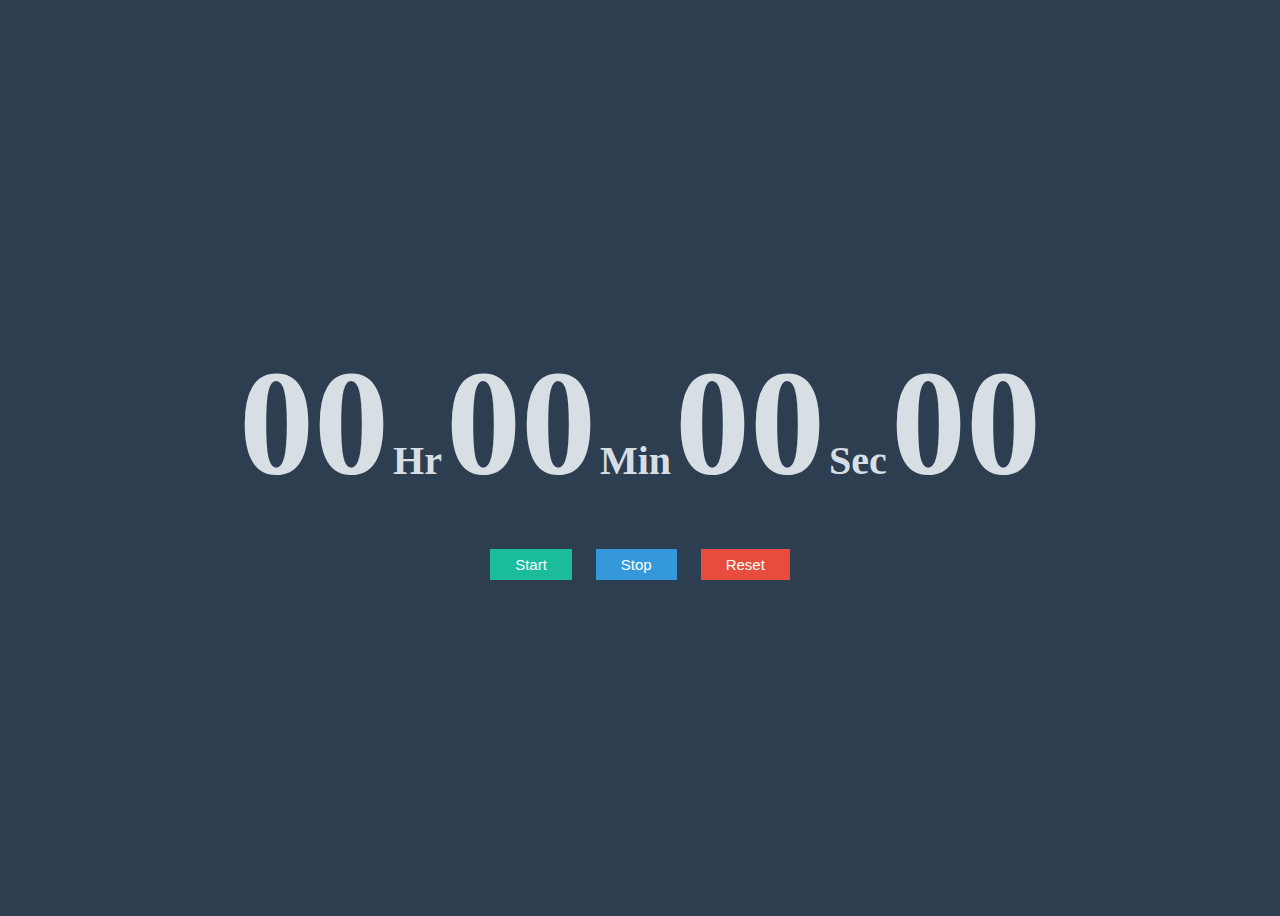
<file: stopwatch_pro/index.html>
<!DOCTYPE html>
<html lang="en">
<head>
    <meta charset="UTF-8">
    <meta http-equiv="X-UA-Compatible" content="IE=edge">
    <meta name="viewport" content="width=device-width, initial-scale=1.0">
    <link rel="stylesheet" href="./style.css">
    <script src="./script.js" defer></script>
    <title>Stopwatch</title>
</head>
<body>
    <div id="container">
        <div id="time">
            <span class="digit" id="hr">00</span>
            <span class="txt">Hr</span>
            <span class="digit" id="min">00</span>
            <span class="txt">Min</span>
            <span class="digit" id="sec">00</span>
            <span class="txt">Sec</span>
            <span class="digit" id="count">00</span>
       
        </div>
        <div class="btn-container">
            <button class="btn" id="start" onclick="start()">Start</button>
            <button class="btn" id="stop" onclick="stop()">Stop</button>
            <button class="btn" id="reset" onclick="reset()">Reset</button>
        </div>
    </div>
</body>
</html>
</file>
<file: stopwatch_pro/style.css>
body{
    background-color: #2c3e50;
    display: flex;
    justify-content: center;
    align-items: center;
    height: 100vh;
  
}

#container{
    color: #d7dfe4;
  
}

.digit{
    font-size: 150px;
    font-weight: bold;
}

.txt{
    font-size: 40px;
    font-weight: bold;
}

.btn-container{
    text-align: center;
    margin-top: 40px;
    display: block;
}

.btn{
    padding: 7px 25px;
    font-size: 15px;
    margin: 0px 10px;
    color: white;
    border: 0px;
    cursor: pointer;
    /* transition: all 0.2s; */
    position: relative;
}
/* 
.btn:hover{
    transform: scale(1.02);
} */
.btn::before{
    content: " ";
    position: absolute;
    top:0;
    bottom:0;
    left:0;
    right: 0;
    background-color: black;
    opacity: 50%;
    transform-origin: left;
    transform: scaleX(0);
    z-index: 10;
    transition: all 0.8s;
}
.btn:hover::before{
    transform: scaleX(1);
}

#start{
     background-color: #1abc9c;
   
}

#stop{
     background-color: #3498db;
    
}

#reset{
      background-color: #e74c3c;
    
}
</file>
